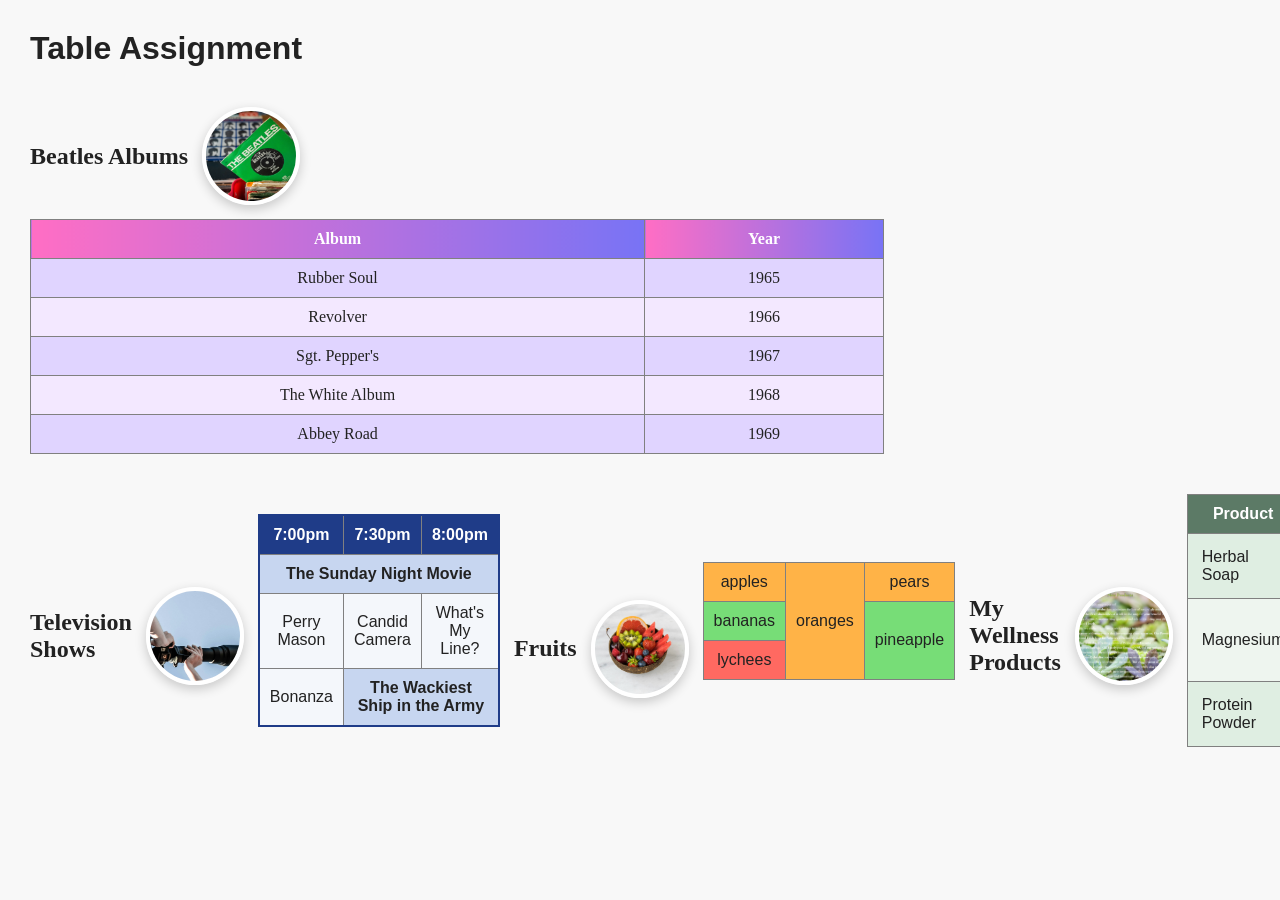
<file: index.html>
<!DOCTYPE html>
<html lang="en">
<head>
  <meta charset="utf-8">
  <title>Lab 9 Tables</title>
  <link rel="stylesheet" href="styles.css">
</head>
<body>

  <h1>Table Assignment</h1>

  <!-- Beatles -->
<div class="section-title">
  <h2>Beatles Albums</h2>
  <img src="beatles.jpg" alt="Beatles" class="theme-image">
</div>

<table class="beatles-table">
    <tr>
      <th>Album</th>
      <th>Year</th>
    </tr>
    <tr>
      <td>Rubber Soul</td>
      <td>1965</td>
    </tr>
    <tr>
      <td>Revolver</td>
      <td>1966</td>
    </tr>
    <tr>
      <td>Sgt. Pepper's</td>
      <td>1967</td>
    </tr>
    <tr>
      <td>The White Album</td>
      <td>1968</td>
    </tr>
    <tr>
      <td>Abbey Road</td>
      <td>1969</td>
    </tr>
  </table>

  <!-- TV -->
<div class="section-title">
  <h2>Television Shows</h2>
  <img src="tv.jpg" alt="TV shows" class="theme-image">
</di>

 <table class="tv-table">
    <tr>
      <th>7:00pm</th>
      <th>7:30pm</th>
      <th>8:00pm</th>
    </tr>
    <tr>
      <td colspan="3">The Sunday Night Movie</td>
    </tr>
    <tr>
      <td>Perry Mason</td>
      <td>Candid Camera</td>
      <td>What's My Line?</td>
    </tr>
    <tr>
      <td>Bonanza</td>
      <td colspan="2">The Wackiest Ship in the Army</td>
    </tr>
  </table>

  <!-- Fruits -->
<div class="section-title">
  <h2>Fruits</h2>
  <img src="fruits.jpg" alt="Fruits" class="theme-image">
</div>

  <table class="fruit-table">
    <tr>
      <td>apples</td>
      <td rowspan="3">oranges</td>
      <td>pears</td>
    </tr>
    <tr>
      <td>bananas</td>
      <td rowspan="2">pineapple</td>
    </tr>
    <tr>
      <td>lychees</td>
    </tr>
  </table>

  <!-- My Table -->
  <h2>My Wellness Products</h2>
  <img src="myimage.png" alt="Wellness" class="theme-image">
  <table class="my-table">
    <tr>
      <th>Product</th>
      <th>Use</th>
      <th>Time</th>
      <th>Benefit</th>
    </tr>
    <tr>
      <td>Herbal Soap</td>
      <td>Relaxation</td>
      <td>Evening</td>
      <td>Stress relief</td>
    </tr>
    <tr>
      <td>Magnesium</td>
      <td>Sleep Support</td>
      <td>Night</td>
      <td>Better sleep quality</td>
    </tr>
    <tr>
      <td>Protein Powder</td>
      <td>Recovery</td>
      <td>Morning</td>
      <td>Muscle recovery</td>
    </tr>
  </table>

</body>
</html>
</file>
<file: styles.css>
body {
    font-family: Arial, sans-serif;
    background-color: #f8f8f8;
    margin: 30px;
    color: #222;
}

h2 {
    margin-top: 40px;
    margin-bottom: 10px;
}

table {
    border-collapse: collapse;
    margin-bottom: 30px;
    width: 70%;
}

th, td {
    border: 1px solid gray;
    padding: 10px;
    text-align: center;
}
.beatles-table {
    background-color: #f7f1e3;
    font-family: Georgia, serif;
}

.beatles-table th {
  background: linear-gradient(to right, #ff6ec4, #7873f5);
  color: white;
}

.beatles-table td {
  background-color: #f3e8ff;
  font-family: Georgia, serif;
}

.beatles-table tr:nth-child(even) td {
  background-color: #e0d4ff;
}

.tv-table {
  border: 2px solid #1f3c88;
}

.tv-table th {
  background-color: #1f3c88;
  color: white;
  font-weight: bold;
}

.tv-table td {
  background-color: #f4f7fb;
}

.tv-table td[colspan] {
  background-color: #c7d6f0;
  font-weight: bold;
}
.fruit-table td {
  font-family: "Trebuchet MS", sans-serif;
}

.fruit-table tr:first-child td {
  background-color: #ffb347; /* orange */
}

.fruit-table tr:nth-child(2) td {
  background-color: #77dd77; /* green */
}

.fruit-table tr:nth-child(3) td {
  background-color: #ff6961; /* red */
}

.my-table {
  font-family: "Trebuchet MS", Verdana, sans-serif;
}

.my-table th {
  background-color: #5c7a66;
  color: white;
}

.my-table td {
  background-color: #eef5ef;
  text-align: left;
  padding: 14px;
}

.my-table tr:nth-child(even) td {
  background-color: #dfeee2;
}
.section-title {
  display: flex;
  align-items: center;
  gap: 14px;
  margin-top: 40px;
  margin-bottom: 14px;
}

.section-title h2 {
  margin: 0;
  font-family: Georgia, serif;
}

.theme-image {
  width: 85px;
  height: 85px;
  object-fit: cover;
  border-radius: 12px;
  border: 3px solid white;
  box-shadow: 0 4px 10px rgba(0, 0, 0, 0.18);
}

.beatles-table + .theme-image,
.section-title .theme-image {
  transition: transform 0.2s ease;
}

.section-title .theme-image:hover {
  transform: scale(1.05) rotate(-2deg);
}

.theme-image {
  width: 90px;
  height: 90px;
  object-fit: cover;
  border-radius: 50%;
  border: 4px solid white;
  box-shadow: 0 4px 12px rgba(0, 0, 0, 0.2);
}
</file>
